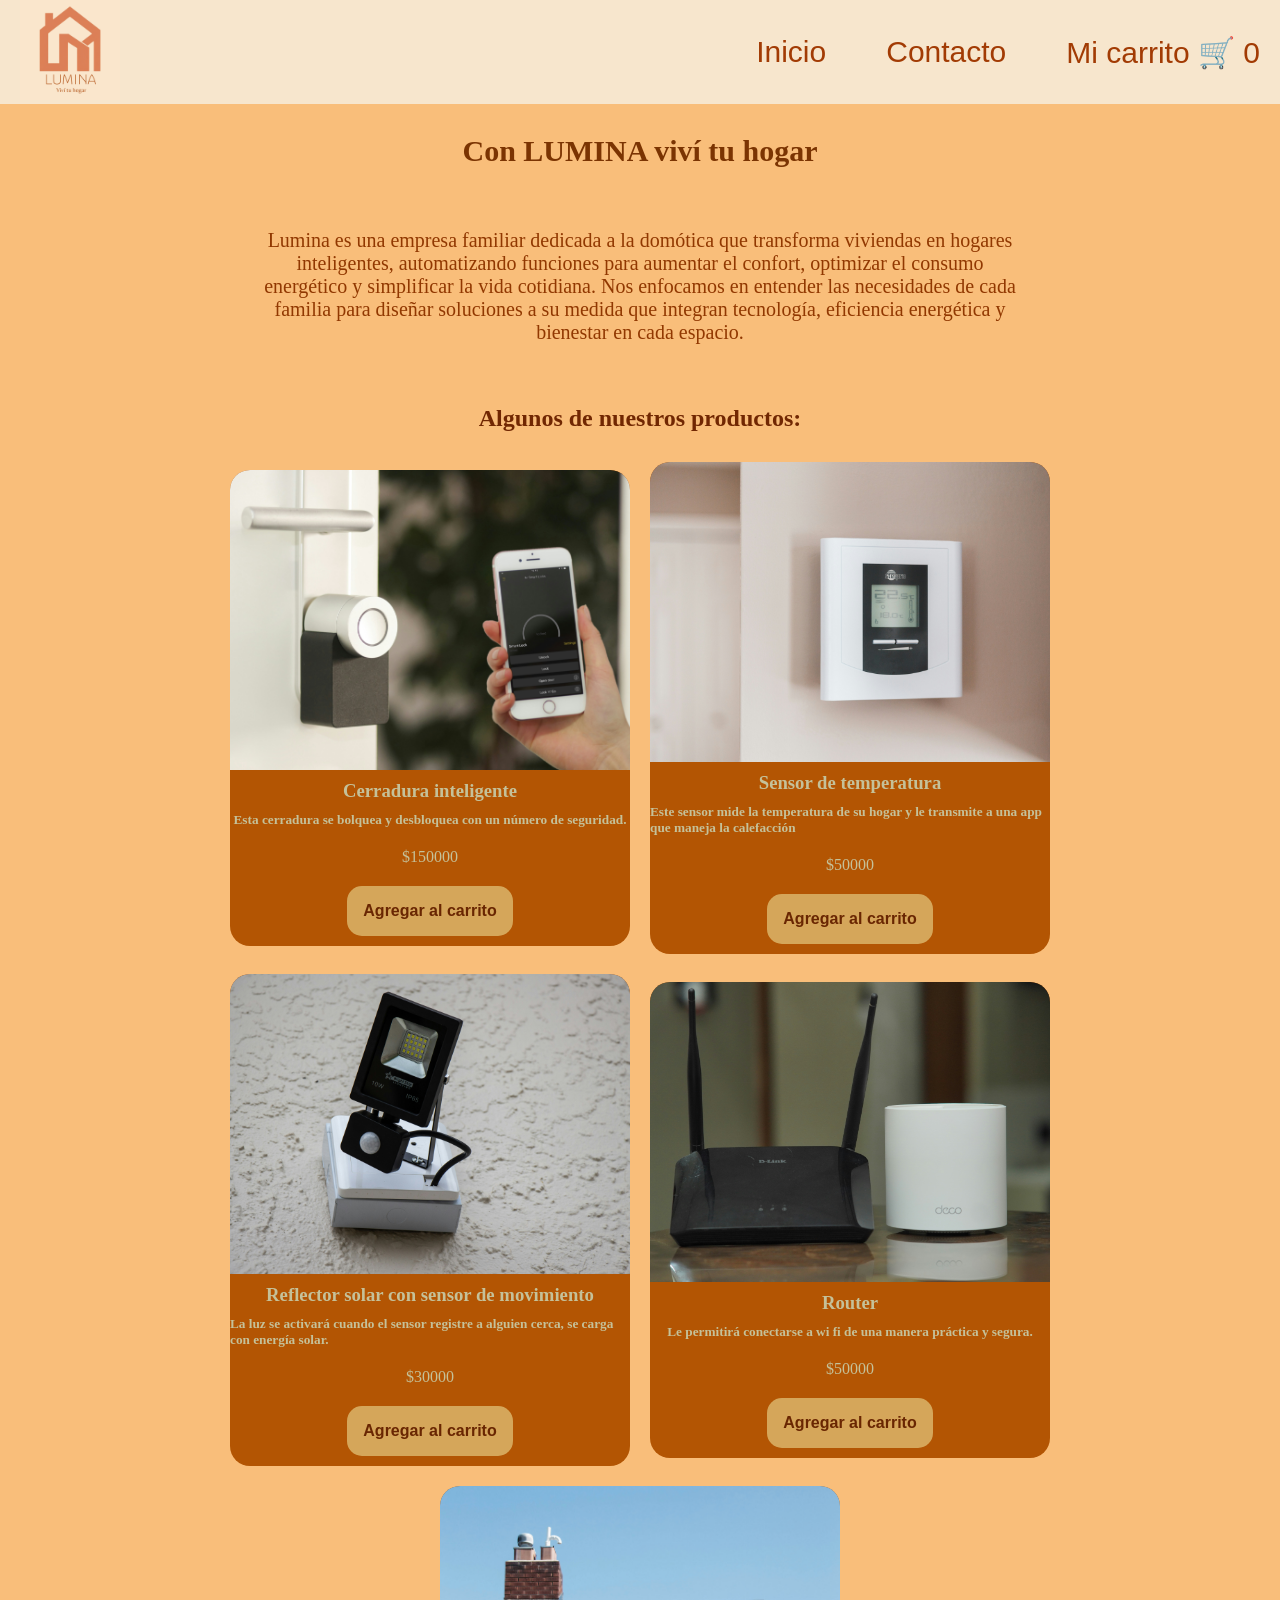
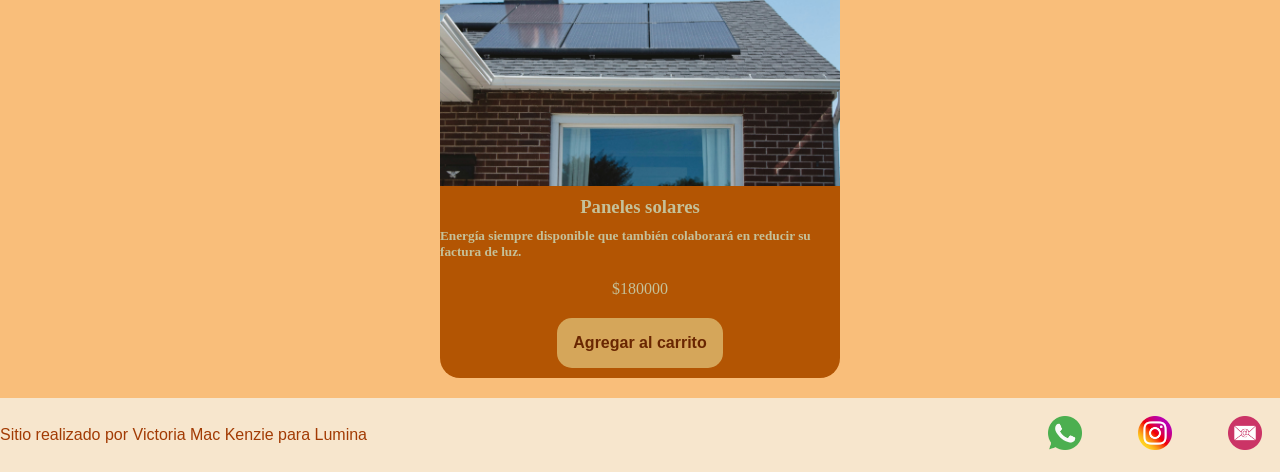
<file: index.html>
<!DOCTYPE html>
<html lang="es">
<head>
    <meta charset="UTF-8">
    <meta name="viewport" content="width=device-width, initial-scale=1.0">
    <link rel="stylesheet" href="./css/estilos.css">
    <link rel="stylesheet" href="https://cdnjs.cloudflare.com/ajax/libs/font-awesome/4.7.0/css/font-awesome.min.css"> <!-- Puse este link para que funcione el ícono del carrito-->
    <title>Lumina</title>
    <link rel="icon" type="img" href="./img/LogoFB.png">
</head>
<body>
    <header>
        <div class="div-logo"><a href="./index.html"><img src="./img/Logo3.png" alt="Logo de la empresa" style="width: 100px;"></a>
        </div>
        <nav class="header-nav">

            <ul>
                <li>
                    <a href="./index.html"> Inicio</a>
                </li>

                <li>
                    <a href="./pages/contacto.html">Contacto</a>
                </li>
                <li>
                    <a href="./pages/carrito.html"class="carrito-icono">Mi carrito 🛒 
                      <span id="contador-carrito">0</span>  
                    </a>
                </li>
            </ul>
        </nav>
    </header>
    <main>
        <h1 class="titulo-home text-secondary"> Con LUMINA viví tu hogar</h1>
        <p class="parrafo">
            Lumina es una empresa familiar dedicada a la domótica que transforma viviendas
             en hogares inteligentes, automatizando funciones para aumentar el confort,
              optimizar el consumo energético y simplificar la vida cotidiana. 
              Nos enfocamos en entender las necesidades de cada familia para diseñar 
              soluciones a su medida que integran tecnología, eficiencia energética
               y bienestar en cada espacio.
        </p>
        <section>
            <h2 class="titulo-productos">Algunos de nuestros productos:</h2>
             <div id="contenedor-tarjetas" class="contenedor-tarjetas">
          <!-- Acá se renderizarán las Tarjetas pero desde el js -->
        </div>
        </section>
    </main>
    <footer>
        <p>Sitio realizado por Victoria Mac Kenzie para Lumina</p>
        <nav>
            <ul class="footer-list">
                <li><img src="./img/whatsapp.png" alt="Logo de whatsapp"/></li>
                <li><img src="./img/instagram.png" alt="Logo de instagram"/></li>
                <li>
                    <a href="mailto:victoriapatriciamackenzie@gmail.com">
                    <img src="./img/correo.png" alt="Logo de e-mail"/></a>
                </li>
            </ul>
        </nav>
    </footer>
     <script src="./js/index.js" type="module"></script>
</body>
</html>
</file>
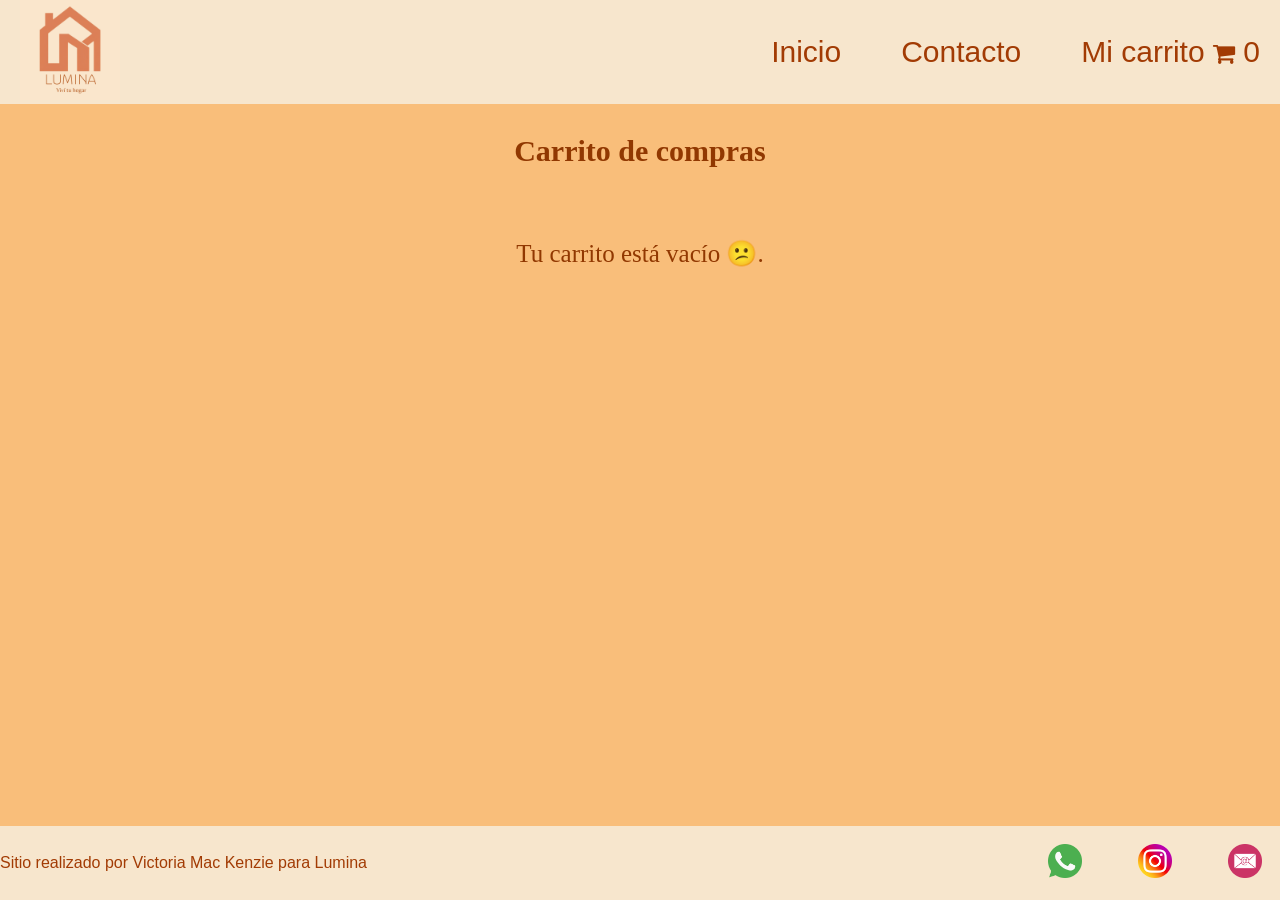
<file: pages/carrito.html>
<!DOCTYPE html>
<html lang="es">
<head>
    <meta charset="UTF-8">
    <meta name="viewport" content="width=device-width, initial-scale=1.0">
    <link rel="stylesheet" href="../css/estilos.css">
    <link rel="stylesheet" href="https://cdnjs.cloudflare.com/ajax/libs/font-awesome/4.7.0/css/font-awesome.min.css"> <!-- Puse este link para que funcione el ícono del carrito-->
    <title>Mi carrito de Lumina</title>
    <link rel="icon" type="img" href="../img/LogoFB.png">
</head>
<body>
   <header>
        <div class="div-logo"><a href="../index.html"><img src="../img/Logo3.png" alt="Logo de la empresa" style="width: 100px;"></a>
        </div>
        <nav class="header-nav">

            <ul>
                <li>
                    <a href="../index.html"> Inicio</a>
                </li>

                <li>
                    <a href="contacto.html">Contacto</a>
                </li>
                <li>
                    <a href="./carrito.html" class="carrito-icono">Mi carrito  
                        <i class="fa fa-shopping-cart" style="font-size:24px"></i>
                        <span id="contador-carrito">0</span>
                    </a>  <!-- Es ésta, aún no desarrollada-->
                </li>
            </ul>
        </nav>
    </header>

<main>
<h1>Carrito de compras</h1>
<section id="contenedor-carrito" class="contenedor-tarjetas"></section>
<div id="acciones-carrito" class="acciones-carrito"></div>

<section id="resumen-carrito"></section>

</main>

<footer>
        <p>Sitio realizado por Victoria Mac Kenzie para Lumina</p>
        <nav>
            <ul class="footer-list">
                <li><img src="../img/whatsapp.png" alt="Logo de whatsapp"/></li>
                <li><img src="../img/instagram.png" alt="Logo de instagram"/></li>
                <li>
                    <a href="mailto:victoriapatriciamackenzie@gmail.com">
                    <img src="../img/correo.png" alt="Logo de e-mail"/></a>
                </li>
            </ul>
        </nav>
    </footer>  
    <script type="module" src="../js/carrito.js"></script>  
</body>
</html>
</file>
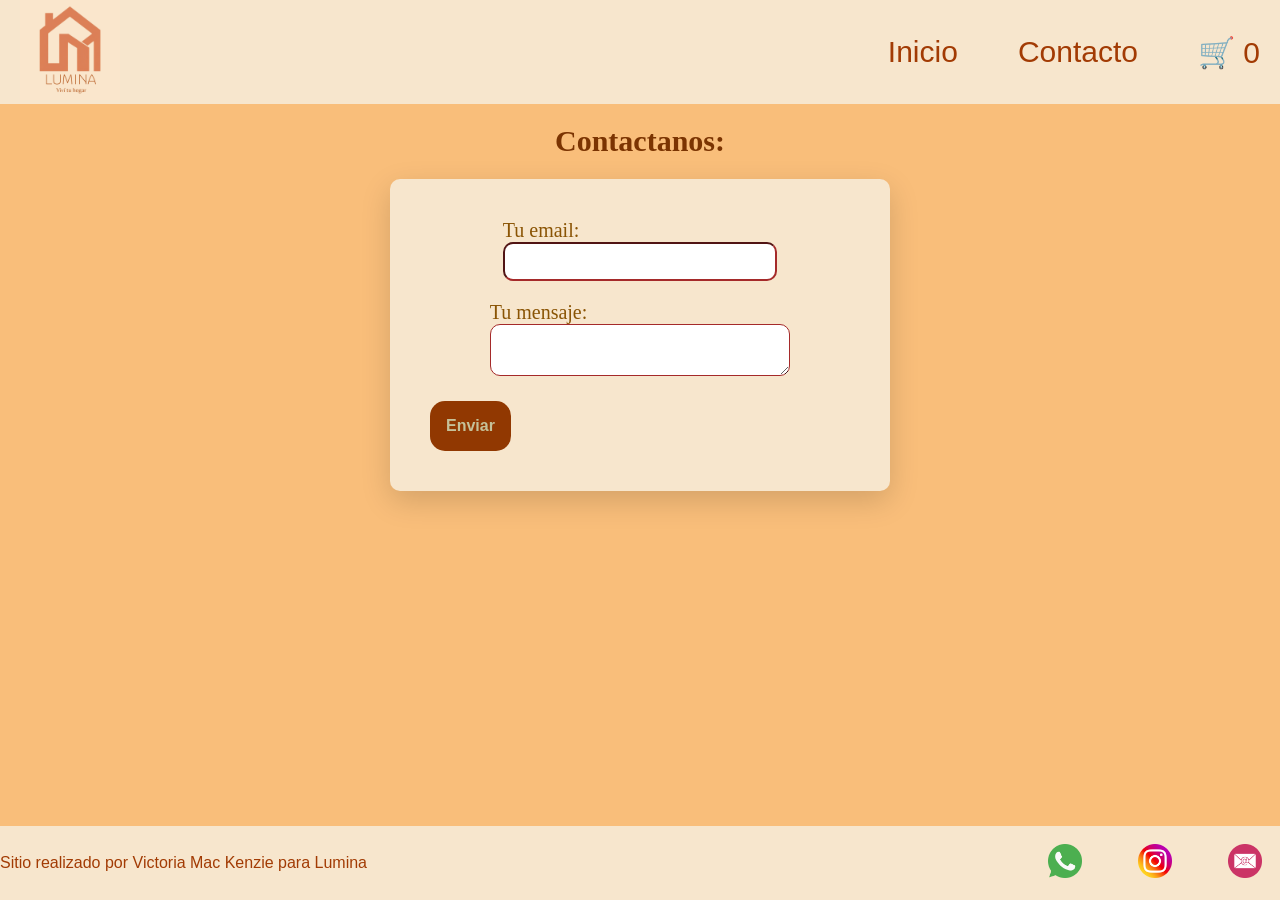
<file: pages/contacto.html>
<!DOCTYPE html>
<html lang="es">
<head>
    <meta charset="UTF-8">
    <meta name="viewport" content="width=device-width, initial-scale=1.0">
    <link rel="stylesheet" href="../css/estilos.css">
    <link rel="stylesheet" href="https://cdnjs.cloudflare.com/ajax/libs/font-awesome/4.7.0/css/font-awesome.min.css"> <!-- Puse este link para que funcione el ícono del carrito-->
    <title>Lumina, contacto</title>
    <link rel="icon" type="img" href="../img/LogoFB.png">
</head>
<body>
   <header>
        <div class="div-logo"><a href="../index.html"><img src="../img/Logo3.png" alt="Logo de la empresa" style="width: 100px;"></a>
        </div>
        <nav class="header-nav">

            <ul>
                <li>
                    <a href="../index.html"> Inicio</a>
                </li>

                <li>
                    <a href="contacto.html">Contacto</a>
                </li>
                <li>
                <a href="./carrito.html" class="carrito-icono">
                🛒 <span id="contador-carrito">0</span>
                </a>
            </li>
            </ul>
        </nav>
    </header>

<main>
<h1 class="titulo-contacto text-secondary"> Contactanos: </h1>
<form class="form-contacto"
  action="https://formspree.io/f/xjglrnbd"
  method="POST"
>
<div class="grupo-input">
  <label>
    Tu email:
    <input type="email" name="email">
  </label>
  </div>

  <div class="grupo-input">
  <label>
    Tu mensaje:
    <textarea name="message"></textarea>
  </label>
  </div>
  
  <button class="btn bg-primary text-light" type="submit">Enviar</button>
</form>
</main>

<footer>
        <p>Sitio realizado por Victoria Mac Kenzie para Lumina</p>
        <nav>
            <ul class="footer-list">
                <li><img src="../img/whatsapp.png" alt="Logo de whatsapp"/></li>
                <li><img src="../img/instagram.png" alt="Logo de instagram"/></li>
                <li>
                    <a href="mailto:victoriapatriciamackenzie@gmail.com">
                    <img src="../img/correo.png" alt="Logo de e-mail"/></a>
                </li>
            </ul>
        </nav>
    </footer>   
    <script type="module" src="../js/contacto.js"></script>
</body>
</html>
</file>
<file: css/estilos.css>
* {
    margin: 0;
    padding: 0;
    box-sizing: border-box;
    align-items: center;
}

html {

    font-size: 62.5%;
}

body { 
    font-family: cursive;
    font-size: 1.6rem;
    background: rgb(249, 190, 122);
    display: flex;
    flex-direction: column;
    height: 100vh;
}

main {
    width: 80%;
    margin: auto;
    padding-bottom: 2rem;
    flex: 1;
    display: flex;
    flex-direction: column;
    align-items: center;
    color: rgb(145, 56, 1);
}

h1 {
    font-size: 3rem;
    font-weight: 800;
    line-height: 1.15;
    margin: 3rem 0;
    text-align: center;
}

h2 {
    color: rgb(113, 39, 2);
    font-size: 2.4rem;
    font-weight: 700;
    line-height: 1.2;
    text-align: center;
    margin: 3rem 0;
}

.btn {
    border: none;
    font-size: 1.6rem;
    font-weight: bold;
    padding: 1.6rem;
    border-radius: 1.5rem;
}

.btn-eliminar-carrito {
  background-color: #e0cd95;
  border: 2px solid #d2761f;
}

.btn-vaciar-carrito {
  background-color: #fc7566;
  color: #1d1a20;
}

.btn-vaciar-carrito:hover {
  background-color: #fa0404;
}

header, footer {
    background: rgb(247, 230, 205) ;
    color: rgb(162, 59, 4);
    width: 100%;
    display: flex;
    justify-content: space-between;
    align-items: center;
    font-family: 'Gill Sans', 'Gill Sans MT', Calibri, 'Trebuchet MS', sans-serif;
}

.div-logo {
    margin-left: 2rem;
    font-weight: 2rem;
}

.logo, .header-nav ul li a {
    text-decoration: none;
    font-size: 3rem;
    color: inherit;
    display: inline-block;
    padding: 2rem;
}

.header-nav ul, footer .footer-list {
    list-style: none;
    display: flex;
    gap: 2rem;
}

.footer-list li {
    padding: 1rem;
}

.footer-list img {
    width: 5rem;
    padding: 0.8rem;
}

.bg-primary {
    background-color: rgba(145, 56, 1);
}

.bg-secondary {
    background-color: rgba(247, 247, 177, 0.5);
}

.text-light {
    color: rgb(197, 193, 153);
}

.text-dark {
    color: rgb(105, 38, 2);
}

.text-secondary {
    color: rgb(123, 52, 2);
}

.parrafo {
    width: 80%;
    text-align: center;
    font-size: 2rem;
    padding: 3rem;
}

.contenedor-tarjetas {
    margin-top: 2rem;
    display: flex;
    justify-content: center;
    flex-wrap: wrap;
    gap: 2rem;
}

.card {
    background-color: rgb(179, 85, 3);
    color: rgb(197, 193, 153);
    width: 40rem;
    border-radius: 2rem;
    overflow: hidden;
    display: flex;
    flex-direction: column;
    align-items: center;
    gap: 1rem;
    padding-bottom: 1rem;
}

.card img {
    width: 100%;
    height: 30rem;
    object-fit: cover;
}

.card p {
    text-align: center;
    margin: 1rem;
}

/* Estilos de la pg Contactos*/

.titulo-contacto {
    margin: 2rem 0;
}

.form-contacto {
    background-color: rgb(247, 230, 205);
    color: rgb(138, 84, 4);
    width: 100%;
    max-width: 50rem;
    font-size: 2rem;
    padding: 4rem;
    border-radius: 1rem;
    box-shadow: 0 10px 30px rgba(0, 0, 0, 0.15);
}

.grupo-input{
    display: flex;
  flex-direction: column;
  gap: 0.8rem;
    margin-bottom: 2rem;
}

.form-contacto input, .form-contacto textarea {
    width: 100%;
    padding: 1rem;
    border-radius: 1rem;
    border-color: brown;
} 

.mensaje-carrito-vacio {
  font-size: 2.5rem;
  text-align: center;
  margin-top: 2rem;
}
.acciones-carrito {
  margin-top: 2rem;
}



/* Uso media queries*/
@media (max-width:600px) {

body { 
    font-family: monospace;
    font-size: 1.5rem;
    background: rgb(249, 190, 122);
    display: block;
    height: auto;
    min-height: 100vh;
    margin: 0;
    padding: 10px;
}

main{
    width: 95%;
    padding-bottom: 1rem;
}

.parrafo{
    width: 100%;
    padding: 1.5rem 0.5rem;
    font-size: 1.8rem;
}

    header, footer {
        display: flex;
        flex-direction: column;
        width: 100%;
        text-align: center;
        gap: 15px;
        padding: 20px 0;
    }

    img, section, div {
        max-width: 100%;
        box-sizing: border-box ;
    }

    header img.logo{
        max-width: 150px;
        height: auto;
    }

    header nav{
        width: 100%;
    }

    header nav ul{
        display: flex;
        flex-direction: column;
        align-items: center;
        width: 100%;
        padding: 0;
        margin: 0;
        gap: 2px;
    }

    header nav ul li a{
        padding: 1rem 2rem;
        font-size: 2.2rem;
    }
}
</file>
